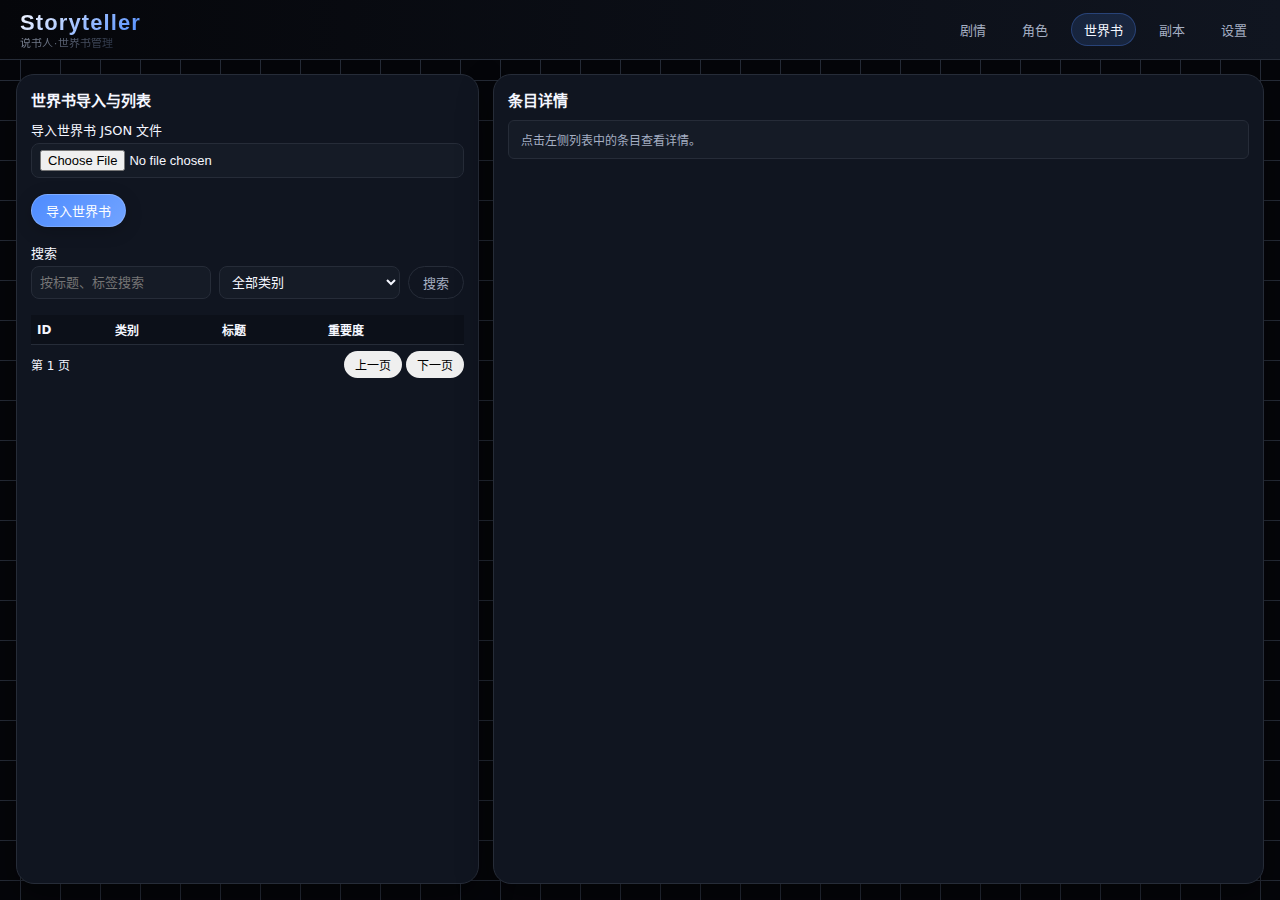
<file: frontend/worldbook.html>
<!DOCTYPE html>
<html lang="zh-CN">
<head>
  <meta charset="UTF-8">
  <title>Storyteller | 世界书</title>
  <meta name="viewport" content="width=device-width, initial-scale=1.0">
  <link rel="stylesheet" href="assets/css/style.css">
  <script>
    (function() {
      // 1. 读取本地存储的主题 (如果没有则默认 dark)
      const savedTheme = localStorage.getItem('app_theme') || 'dark';
      const savedBg = localStorage.getItem('app_bg') || 'grid';

      // 2. 立即应用到 html 标签 (控制颜色变量)
      document.documentElement.setAttribute('data-theme', savedTheme);

      // 3. 应用背景纹理 (控制 body class)
      // 注意：这里需要等待 DOM 解析，或者直接操作 document.write (不推荐)
      // 最稳妥的方式是监听 DOMContentLoaded，或者放在 body 开始标签后。
      // 但为了防止闪烁，我们尝试直接在 head 里预设一个 style
      window.addEventListener('DOMContentLoaded', () => {
         // 清除所有旧的 bg- 开头的类
         document.body.className = document.body.className.replace(/\bbg-\S+/g, '').trim();
         // 添加新的背景类
         document.body.classList.add('bg-' + savedBg);
      });
    })();
  </script>
</head>
<body data-page="worldbook">
  <header class="top-nav">
    <div class="nav-left">
      <span class="app-title">Storyteller</span>
      <span class="app-subtitle">说书人·世界书管理</span>
    </div>
    <nav class="nav-links">
      <a href="index.html" class="nav-link">剧情</a>
      <a href="characters.html" class="nav-link">角色</a>
      <a href="worldbook.html" class="nav-link active">世界书</a>
      <a href="dungeon.html" class="nav-link">副本</a>
      <a href="settings.html" class="nav-link">设置</a>
    </nav>
  </header>

  <main class="two-column-layout">
    <section class="left-panel">
      <div class="panel-header">
        <div class="panel-title">世界书导入与列表</div>
      </div>

      <div class="worldbook-import">
        <div class="settings-section">
          <label class="form-label">导入世界书 JSON 文件</label>
          <input type="file" id="worldbook-file-input" accept=".json" class="form-input">
        </div>
        <div class="settings-section">
          <button id="worldbook-import-btn" class="btn-primary">导入世界书</button>
          <span id="worldbook-import-status" class="small-text"></span>
        </div>
      </div>

      <div class="settings-section">
        <label class="form-label">搜索</label>
        <div class="worldbook-search">
          <input id="worldbook-search-keyword" class="form-input" placeholder="按标题、标签搜索">
          <select id="worldbook-search-category" class="form-select">
            <option value="">全部类别</option>
            <option value="ability_system">能力体系</option>
            <option value="finance_system">金融体系</option>
            <option value="faction">势力</option>
            <option value="geography">地理</option>
            <option value="customs">风俗人情</option>
            <option value="secret_realm">秘境</option>
            <option value="item_rules">道具规则</option>
          </select>
          <button id="worldbook-search-btn" class="btn-secondary">搜索</button>
        </div>
      </div>

      <div class="worldbook-list">
        <table class="table">
          <thead>
            <tr>
              <th>ID</th>
              <th>类别</th>
              <th>标题</th>
              <th>重要度</th>
            </tr>
          </thead>
          <tbody id="worldbook-table-body">
            <!-- 列表行由 JS 填充 -->
          </tbody>
        </table>
        <div class="table-footer small-text">
          <span id="worldbook-page-info">第 1 页</span>
          <div class="table-pagination">
            <button id="worldbook-prev-page" class="btn-small">上一页</button>
            <button id="worldbook-next-page" class="btn-small">下一页</button>
          </div>
        </div>
      </div>
    </section>

    <section class="right-panel">
      <div class="panel-header">
        <div class="panel-title">条目详情</div>
      </div>
      <div id="worldbook-detail" class="detail-panel">
        <div class="small-text muted">点击左侧列表中的条目查看详情。</div>
      </div>
    </section>
  </main>

  <script src="assets/js/worldbook.js"></script>
</body>
</html>
</file>
<file: frontend/assets/css/style.css>
/* =========================================
   1. 核心变量与主题引擎 (Variables & Themes)
   ========================================= */
:root {
  /* --- 基础尺寸与字体 --- */
  --radius-xl: 24px;    /* 新增：超大圆角 */
  --radius-lg: 18px;    /* 已有：大圆角 */
  --radius-md: 12px;    /* 已有：中等圆角 */
  --radius-sm: 8px;     /* 已有：小圆角 */
  --radius-xs: 6px;     /* 新增：超小圆角 */
  --radius-xxs: 2px;    /* 可选：极小圆角 */
  --radius-none: 0;     /* 可选：无圆角 */
  --font-main: system-ui, -apple-system, "Segoe UI", sans-serif;

  /* --- 动画与过渡 --- */
  --transition-fast: 0.2s cubic-bezier(0.25, 0.46, 0.45, 0.94);

  /* --- 阴影 --- */
  --shadow-soft: 0 14px 35px rgba(0, 0, 0, 0.4);

  /* --- 滚动条默认色 (会被主题覆盖) --- */
  --scrollbar-bg: rgba(0, 0, 0, 0.1);
  --scrollbar-thumb: rgba(255, 255, 255, 0.2);
}

/* --- 主题定义 --- */

/* 1. 深空 (Deep Space - Default) */
[data-theme="dark"] {
  --bg-main: #05060a;
  --bg-elevated: #101520;
  --bg-elevated-alt: #151b26;
  --border-soft: #262c38;
  --text-primary: #f5f7ff;
  --text-secondary: #a5afc3;
  --accent: #4e8cff;
  --accent-soft: rgba(78, 140, 255, 0.15);
  --danger: #ff5f5f;
  --scrollbar-bg: #05060a;
  --scrollbar-thumb: #262c38;
}

/* 2. 晨曦 (Morning Light) */
[data-theme="light"] {
  --bg-main: #f0f2f5;
  --bg-elevated: #ffffff;
  --bg-elevated-alt: #f7f9fc;
  --border-soft: #dbe4ef;
  --text-primary: #2c3e50;
  --text-secondary: #7f8c8d;
  --accent: #3498db;
  --accent-soft: rgba(52, 152, 219, 0.1);
  --danger: #e74c3c;
  --shadow-soft: 0 4px 12px rgba(0, 0, 0, 0.08);
  --scrollbar-bg: #f0f2f5;
  --scrollbar-thumb: #cbd5e0;
}

/* 3. 赛博霓虹 (Cyberpunk) */
[data-theme="cyberpunk"] {
  --bg-main: #020204;
  --bg-elevated: #0a0a0e;
  --bg-elevated-alt: #121218;
  --border-soft: #330033;
  --text-primary: #00f3ff;
  --text-secondary: #b000ff;
  --accent: #ff0055;
  --accent-soft: rgba(255, 0, 85, 0.2);
  --danger: #ff9900;
  --shadow-soft: 0 0 20px rgba(0, 243, 255, 0.1);
}

/* 4. 羊皮卷 (Ancient Scroll) */
[data-theme="scroll"] {
  --bg-main: #e6dcc3;
  --bg-elevated: #f4ece0;
  --bg-elevated-alt: #ded3b6;
  --border-soft: #c2b280;
  --text-primary: #4b3621;
  --text-secondary: #8b7355;
  --accent: #a0522d;
  --accent-soft: rgba(160, 82, 45, 0.15);
  --danger: #800000;
}

/* 5. 迷雾森林 (Forest Glade) */
[data-theme="forest"] {
  --bg-main: #0b1410;
  --bg-elevated: #14241e;
  --bg-elevated-alt: #1c3028;
  --border-soft: #2d4a3e;
  --text-primary: #e0f2e9;
  --text-secondary: #8da696;
  --accent: #42b983;
  --accent-soft: rgba(66, 185, 131, 0.2);
  --danger: #ff6b6b;
}

/* 6. 猩红深渊 (Abyssal Red) */
[data-theme="abyss"] {
  --bg-main: #0a0000;
  --bg-elevated: #1a0505;
  --bg-elevated-alt: #2b0a0a;
  --border-soft: #4a1010;
  --text-primary: #ffcccc;
  --text-secondary: #a66666;
  --accent: #ff0000;
  --accent-soft: rgba(255, 0, 0, 0.15);
  --danger: #ff4444;
}

/* 7. 皇家紫金 (Royal Gold) */
[data-theme="royal"] {
  --bg-main: #120a21;
  --bg-elevated: #1e1136;
  --bg-elevated-alt: #2a194a;
  --border-soft: #442a75;
  --text-primary: #f0e6ff;
  --text-secondary: #9d8db5;
  --accent: #ffd700;
  --accent-soft: rgba(255, 215, 0, 0.15);
  --danger: #ff6347;
}

/* 兼容性变量映射 */
:root {
  --text-muted: var(--text-secondary);
  --border-color: var(--border-soft);
}

/* =========================================
   2. 全局重置与基础样式 (Global Reset)
   ========================================= */
*, *::before, *::after {
  box-sizing: border-box;
}

html, body {
  margin: 0;
  padding: 0;
  height: 100%;
  font-family: var(--font-main);
}

body {
  background-color: var(--bg-main);
  color: var(--text-primary);
  display: flex;
  flex-direction: column;
  transition: background 0.3s ease, color 0.3s ease;
  min-height: 100vh;
}

/* --- 滚动条样式 --- */
::-webkit-scrollbar {
  width: 7px;
  height: 7px; /* 横向滚动条 */
}
::-webkit-scrollbar-track {
  background: var(--scrollbar-bg);
}
::-webkit-scrollbar-thumb {
  background: var(--scrollbar-thumb);
  border-radius: 999px;
}

/* =========================================
   3. 背景风格纹理 (Background Styles)
   ========================================= */
/* 网格 (Grid) */
body.bg-grid {
  background-image: linear-gradient(var(--border-soft) 1px, transparent 1px),
    linear-gradient(90deg, var(--border-soft) 1px, transparent 1px);
  background-size: 40px 40px;
  background-position: center top;
}

/* 噪点 (Noise) */
body.bg-noise {
  background-image: url("data:image/svg+xml,%3Csvg viewBox='0 0 200 200' xmlns='http://www.w3.org/2000/svg'%3E%3Cfilter id='noiseFilter'%3E%3CfeTurbulence type='fractalNoise' baseFrequency='0.65' numOctaves='3' stitchTiles='stitch'/%3E%3C/filter%3E%3Crect width='100%25' height='100%25' filter='url(%23noiseFilter)' opacity='0.05'/%3E%3C/svg%3E");
}

/* 纯净 (Plain) */
body.bg-plain {
  background-image: none;
}

/* 魔法阵 (Runes/Abstract) */
body.bg-runes {
  background-image: radial-gradient(circle at 50% 50%, var(--accent-soft) 0%, transparent 60%),
    radial-gradient(circle at 80% 20%, rgba(255,255,255,0.05) 0%, transparent 40%);
}

/* 电路 (Circuit) */
body.bg-circuit {
  background-image: radial-gradient(var(--border-soft) 15%, transparent 16%),
  radial-gradient(var(--border-soft) 15%, transparent 16%);
  background-size: 20px 20px;
  background-position: 0 0, 10px 10px;
}

/* =========================================
   4. 通用 UI 组件 (UI Components)
   ========================================= */

/* --- 按钮 --- */
.btn-primary, .btn-secondary, .btn-small, .btn-small-inline {
  border-radius: 999px;
  border: 1px solid transparent;
  padding: 6px 14px;
  font-size: 13px;
  cursor: pointer;
  font-family: var(--font-main);
  transition: all var(--transition-fast);
  white-space: nowrap;
}

.btn-primary {
  background: linear-gradient(135deg, #4e8cff, #78a9ff);
  background: var(--accent); /* Fallback */
  background: linear-gradient(135deg, var(--accent), color-mix(in srgb, var(--accent), white 20%));
  color: #fff;
  border-color: rgba(255, 255, 255, 0.2);
  box-shadow: 0 4px 18px rgba(0, 0, 0, 0.2);
}

.btn-primary:hover {
  transform: translateY(-1px);
  filter: brightness(1.1);
}

.btn-primary:disabled {
  opacity: 0.6;
  cursor: default;
  transform: none;
  box-shadow: none;
}

.btn-secondary {
  background: rgba(7, 11, 20, 0.6);
  background: var(--bg-elevated);
  color: var(--text-secondary);
  border-color: var(--border-soft);
}

.btn-secondary:hover {
  background: var(--bg-elevated-alt);
  border-color: var(--text-secondary);
  color: var(--text-primary);
}

.btn-small {
  padding: 4px 10px;
  font-size: 12px;
}

.btn-small-inline {
  padding: 2px 8px;
  font-size: 11px;
}

/* --- 图标按钮 (用于输入栏等) --- */
.icon-button {
  border: 1px solid var(--border-soft);
  background: var(--bg-elevated-alt);
  padding: 2px 6px;
  border-radius: 999px;
  cursor: pointer;
  font-size: 12px;
  color: var(--text-secondary);
  display: inline-flex;
  align-items: center;
  justify-content: center;
  transition: all var(--transition-fast);
}

.icon-button:hover {
  border-color: var(--accent);
  background: var(--accent-soft);
  color: var(--accent);
}

/* --- 表单元素 --- */
.form-label {
  display: block;
  font-size: 13px;
  margin-bottom: 4px;
  color: var(--text-primary);
}

.form-input, .form-select, .form-textarea {
  width: 100%;
  border-radius: var(--radius-sm);
  border: 1px solid var(--border-soft);
  padding: 6px 8px;
  font-size: 13px;
  background: var(--bg-elevated-alt);
  color: var(--text-primary);
  outline: none;
  transition: border-color var(--transition-fast);
}

.form-input:focus, .form-select:focus, .form-textarea:focus {
  border-color: var(--accent);
}

.form-textarea {
  resize: vertical;
  min-height: 80px;
}

.form-check {
  display: flex;
  align-items: center;
  gap: 6px;
  font-size: 13px;
  color: var(--text-secondary);
  cursor: pointer;
}

/* --- 通用文本工具 --- */
.small-text { font-size: 12px; }
.muted { color: var(--text-secondary); }

/* --- 列表与表格 --- */
.list {
  list-style: none;
  margin: 0;
  padding: 0;
}

.list-item {
  padding: 6px 8px;
  border-radius: var(--radius-sm);
  border: 1px solid transparent;
  font-size: 13px;
  cursor: pointer;
  margin-bottom: 4px;
  display: flex;
  justify-content: space-between;
  align-items: center;
  transition: background var(--transition-fast);
}

.list-item:hover {
  background: var(--bg-elevated-alt);
  border-color: var(--border-soft);
}

.list-item.active {
  border-color: var(--accent);
  background: var(--accent-soft);
}

.table {
  width: 100%;
  border-collapse: collapse;
  font-size: 12px;
}

.table thead {
  background: rgba(0, 0, 0, 0.2);
}

.table th, .table td {
  border-bottom: 1px solid var(--border-soft);
  padding: 6px 6px;
  text-align: left;
}

.table tbody tr:hover {
  background: var(--bg-elevated-alt);
  cursor: pointer;
}

.table-footer {
  margin-top: 6px;
  display: flex;
  justify-content: space-between;
  align-items: center;
}

/* =========================================
   5. 顶部导航 (Top Nav)
   ========================================= */
.top-nav {
  display: flex;
  align-items: center;
  justify-content: space-between;
  padding: 10px 20px;
  border-bottom: 1px solid var(--border-soft);
  background: linear-gradient(to right, var(--bg-main), var(--bg-elevated));
  backdrop-filter: blur(14px);
  position: sticky;
  top: 0;
  z-index: 50;
  height: 60px;
}

/* 父容器：使用 Flex 布局实现垂直居中 */
.nav-left {
  display: flex;
  flex-direction: column; /* 纵向排列 */
  justify-content: center; /* 垂直方向居中 */
  gap: 2px; /* 标题与副标题之间的微小间距 */
}

.app-title {
  font-family: 'Montserrat', sans-serif;
  font-weight: 800;
  font-size: 22px;
  letter-spacing: 0.05em;
  line-height: 1.2; /* 控制行高，防止文字自带的留白影响对齐 */

  /* 渐变色效果 */
  background: linear-gradient(135deg, var(--text-primary), var(--accent));
  -webkit-background-clip: text;
  -webkit-text-fill-color: transparent;
}

.app-subtitle {
  font-family: 'Montserrat', sans-serif;
  font-weight: 500; /* 副标题建议稍微细一点，产生视觉层级感 */
  font-size: 11px;
  letter-spacing: 0.02em;
  line-height: 1;

  /* 如果不需要副标题也用渐变色，可以改为 color: var(--text-secondary); */
  background: linear-gradient(135deg, var(--text-secondary), var(--accent-soft));
  -webkit-background-clip: text;
  -webkit-text-fill-color: transparent;

  opacity: 0.8; /* 稍微透明一点，突出主标题 */
}

.nav-links {
  display: flex;
  gap: 10px;
}

.nav-link {
  color: var(--text-secondary);
  text-decoration: none;
  padding: 6px 12px;
  border-radius: 999px;
  font-size: 13px;
  border: 1px solid transparent;
  transition: all var(--transition-fast);
}

.nav-link:hover {
  color: var(--text-primary);
  background: rgba(255, 255, 255, 0.05);
}

.nav-link.active {
  color: var(--text-primary);
  background: var(--accent-soft);
  border-color: rgba(78, 140, 255, 0.3);
}

/* =========================================
   6. 布局框架 (Layout Framework)
   ========================================= */

/* --- 基础 Main Layout --- */
.main-layout {
  flex: 1;
  display: grid;
  grid-template-columns: minmax(0, 3fr) minmax(260px, 1.3fr);
  gap: 14px;
  padding: 14px 16px 82px; /* 底部 padding 留给输入栏 */
  align-items: start;
}

/* --- 面板系统 (Panel System) --- */
/* 统一所有主要面板样式 */
.story-panel, .side-panel, .settings-panel, .left-panel, .right-panel,
.modal-window, .settings-sidebar, .settings-content-area {
  background: var(--bg-elevated);
  border: 1px solid var(--border-soft);
  color: var(--text-primary);
  box-shadow: var(--shadow-soft);
  border-radius: var(--radius-lg);
  padding: 14px;
}

/* 统一所有次级/详情面板样式 */
.story-log, .detail-panel, .sidebar-section, .story-block-user,
.node-block, .visual-option, .input-textarea {
  border-radius: var(--radius-xs); /* 圆角sm-8px */
  background: var(--bg-elevated-alt);
  border: 1px solid var(--border-soft);
  color: var(--text-secondary);
  padding: 10px 12px; /* 控制文字与边框的距离 10px是上下距离 12px是左右距离 */
}

.panel-header {
  display: flex;
  justify-content: space-between;
  align-items: center;
  margin-bottom: 10px;
}

.panel-title {
  font-size: 15px;
  font-weight: 600;
  color: var(--text-primary);
}

.panel-subtitle {
  font-size: 12px;
  color: var(--text-secondary);
}

.panel-header-right {
  display: flex;
  gap: 8px;
  align-items: center;
}

/* --- 通用两栏布局 (用于 Characters, Worldbook, Dungeon) --- */
.two-column-layout {
  flex: 1;
  padding: 14px 16px 16px;
  display: grid;
  grid-template-columns: minmax(240px, 1.2fr) minmax(0, 2fr);
  gap: 14px;
  height: calc(100vh - 60px); /* 减去头部高度 */
  overflow: hidden;
}

.two-column-layout .left-panel,
.two-column-layout .right-panel {
  display: flex;
  flex-direction: column;
  height: 100%;
  overflow: hidden;
}

/* =========================================
   7. 页面特定样式 (Page Specifics)
   ========================================= */

/* --- A. 首页/剧情页 (Index/Story Page) --- */

/* 1. 剧情页的三栏布局 */
body[data-page="index"] .main-layout {
  /* 固定高度：屏幕总高 - 顶部导航(60px) */
  height: calc(100vh - 60px);

  /* 三列宽度分配 */
  grid-template-columns: minmax(240px, 1.2fr) minmax(0, 3.5fr) minmax(240px, 1.2fr);

  /* 关键：拉伸对齐，使三栏高度自动填满 */
  align-items: stretch;

  /* 关键：底部 Padding 设为 10，让面板底部直达屏幕边缘，与输入栏底部齐平 */
  padding: 14px 16px 10px 16px;

  border-radius: var(--radius-md);

  overflow: hidden; /* 禁止外层滚动 */
}

/* 左/右侧边栏容器 */
body[data-page="index"] .side-panel-left,
body[data-page="index"] .side-panel-right {
  display: flex;
  flex-direction: column;
  gap: 12px;
  height: 100%;
  max-height: 100%;

  /* 底部圆角，制造“落地”感 */
  border-bottom-left-radius: var(--radius-lg);
  border-bottom-right-radius: var(--radius-lg);
  border-bottom: 1px solid var(--border-soft); /* 恢复底部边框 */

  /* 内部滚动设置 */
  overflow-y: auto;
  /* 底部留白：防止最后的内容被悬浮输入框遮挡 */
  padding-bottom: 40px;
}

/* 中间故事区域 */
body[data-page="index"] .story-panel {
  display: flex;
  flex-direction: column;
  height: 90%;
  /* 80px 大约是收起状态下输入框的高度 + 一点空隙。你可以改这个数字来微调 */
  margin-bottom: 80px;
  max-height: 90%;

  /* 保持原有的圆角设置，或者根据需要修改 */
  border-bottom-left-radius: var(--radius-lg); /* 建议恢复圆角，因为它现在悬空了 */
  border-bottom-right-radius: var(--radius-lg); /* 建议恢复圆角 */
  border-bottom: 1px solid var(--border-soft); /* 恢复底部边框 */
  background: var(--bg-elevated);

  /* 内部滚动设置 */
  overflow-y: auto;
}

body[data-page="index"] .story-log {
  flex: 1;
  margin-top: 0;
  /* 底部留白：给悬浮输入框留出空间，确保文字能滚上来 */
  padding: 10px 20px 140px 20px;
  border-radius: var(--radius-md);
  height: 100%;
  overflow-y: auto;
  scroll-behavior: smooth;
  border: none;
  background: transparent;
}

/* 2. 底部输入栏 (悬浮卡片式) */
body[data-page="index"] .input-bar {
  position: fixed;
  left: 0;
  right: 0;
  bottom: 0;
  /* 调整 padding，让它贴底但保持美观 */
  padding: 0 10px 10px 10px;
  background: transparent;
  z-index: 100;
  display: flex;
  justify-content: center;
  pointer-events: none; /* 点击穿透，不阻挡两侧内容 */
}

/* 输入框容器外观 */
body[data-page="index"] .input-container {
  pointer-events: auto;
  width: 100%;
  max-width: 900px;

  /* 默认深色半透明背景 (适用于 Dark/Cyberpunk/Forest 等) */
  background: rgba(16, 21, 32, 0.95);
  backdrop-filter: blur(10px);

  /* 使用全局大圆角 */
  border-radius: var(--radius-lg);

  box-shadow: 0 -4px 30px rgba(0, 0, 0, 0.3), 0 0 0 1px var(--border-soft);
  border: 1px solid var(--border-soft);
  padding: 10px 14px;
  display: flex;
  flex-direction: column;
  transition: all 0.3s cubic-bezier(0.25, 0.8, 0.25, 1);
}

/* [新增] 针对“羊皮卷 (scroll)”和“晨曦 (light)”主题的特化样式 */
/* 解决背景太黑的问题 */
[data-theme="scroll"] body[data-page="index"] .input-container,
[data-theme="light"] body[data-page="index"] .input-container {
    background: rgba(244, 236, 224, 0.95); /* 羊皮卷风格的米色半透明 */
    border-color: #c2b280;
    box-shadow: 0 -4px 20px rgba(75, 54, 33, 0.15);
}

/* 针对晨曦主题微调 */
[data-theme="light"] body[data-page="index"] .input-container {
    background: rgba(255, 255, 255, 0.95); /* 纯白半透明 */
    border-color: #dbe4ef;
    box-shadow: 0 -4px 20px rgba(0, 0, 0, 0.08);
}

/* 输入栏头部 */
.input-header-row {
  display: flex;
  align-items: center;
  justify-content: space-between;
  margin-bottom: 8px;
  padding: 0 4px;
}

.input-header-left {
  display: flex;
  align-items: center;
  gap: 10px;
}

.input-header-desc {
  font-size: 11px;
  color: var(--text-secondary);
  opacity: 0.7;
}

/* 纵向行动建议 */
.action-suggestions {
  background: transparent;
  border: none;
  padding: 0;
  margin-bottom: 8px;
  overflow: hidden;
  transition: max-height 0.3s ease;
}

.action-suggestions-header {
  margin-bottom: 6px;
  padding-left: 4px;
}

.action-suggestions-toggle {
  background: transparent;
  border: none;
  color: var(--accent);
  font-size: 12px;
  font-weight: 600;
  cursor: pointer;
  padding: 0;
  display: flex;
  align-items: center;
  gap: 4px;
}

.action-suggestions-body {
  display: flex;
  flex-direction: column;
  gap: 6px;
  max-height: 200px;
  overflow-y: auto;
  padding: 2px 4px;
}

.suggestion-chip {
  width: 100%;
  text-align: left;
  border-radius: var(--radius-sm);
  border: 1px solid var(--border-soft);
  background: var(--bg-elevated-alt);
  color: var(--text-secondary);
  padding: 8px 12px;
  font-size: 12px;
  line-height: 1.4;
  cursor: pointer;
  transition: all 0.2s;
  white-space: normal;
}

.suggestion-chip:hover {
  border-color: var(--accent);
  background: var(--accent-soft);
  color: var(--text-primary);
  transform: translateX(2px);
}

.action-suggestions:not(.action-suggestions--open) .action-suggestions-body {
  display: none;
}

/* 输入主区域 */
.input-main-inner {
  position: relative;
  display: flex;
  align-items: flex-end;
  gap: 10px;
}

body[data-page="index"] .input-textarea {
  flex: 1;
  width: 100%;
  min-height: 44px;
  max-height: 120px;
  padding: 10px 14px;
  padding-right: 40px;
  border-radius: var(--radius-md); /* 使用中号圆角 */
  resize: none;
  background: var(--bg-elevated-alt);
  border: 1px solid var(--border-soft);
  font-size: 14px;
  line-height: 1.5;
  box-shadow: inset 0 2px 4px rgba(0,0,0,0.05);
  color: var(--text-primary); /* 确保字体颜色跟随主题 */
}

body[data-page="index"] .input-textarea:focus {
  background: var(--bg-elevated);
  box-shadow: 0 0 0 2px var(--accent-soft);
}

/* 半屏/放大按钮 */
.input-size-toggle {
  position: absolute;
  bottom: 8px;
  right: 8px;
  width: 24px;
  height: 24px;
  background: transparent;
  border: none;
  cursor: pointer;
  opacity: 0.5;
  padding: 0;
  display: flex;
  align-items: center;
  justify-content: center;
  transition: opacity 0.2s;
}

.input-size-toggle:hover {
  opacity: 1;
}

.input-size-toggle svg {
  width: 18px;
  height: 18px;
  fill: var(--text-secondary); /* 确保图标颜色跟随主题 */
}

.input-actions {
  display: flex;
  align-items: center;
  margin-top: 8px;
  justify-content: space-between;
  padding: 0 4px;
}

.input-hint {
  font-size: 11px;
  opacity: 0.6;
}

/* 折叠状态 */
.input-bar--collapsed .input-body {
  display: none;
}
.input-bar--collapsed .input-container {
  width: auto;
  border-radius: 999px;
  padding: 6px 16px;
}

/* 半屏模式 */
body[data-page="index"].input-half-screen .input-container {
  height: 60vh;
  max-width: 1000px;
  /* 半屏时上方保留圆角，底部直角，或者保持圆角皆可，这里保持圆角 */
  border-radius: var(--radius-lg) var(--radius-lg) 0 0;
  margin-bottom: -10px; /* 抵消 padding */
}

body[data-page="index"].input-half-screen .input-body,
body[data-page="index"].input-half-screen .input-main,
body[data-page="index"].input-half-screen .input-main-inner {
  height: 100%;
  display: flex;
  flex-direction: column;
}

body[data-page="index"].input-half-screen .input-textarea {
  flex: 1;
  max-height: none;
}

/* 响应式 */
@media (max-width: 900px) {
  body[data-page="index"] .main-layout {
      grid-template-columns: 1fr;
      padding-bottom: 0;
  }
  body[data-page="index"] .input-bar {
      position: static;
      padding: 0;
      background: var(--bg-elevated);
      border-top: 1px solid var(--border-soft);
  }
  body[data-page="index"] .input-container {
      max-width: 100%;
      border-radius: 0;
      border: none;
      background: transparent !important; /* 移动端背景透明 */
      box-shadow: none;
  }
}

/* --- B. 设置页面 (Settings Page) --- */
.settings-container {
  display: flex;
  gap: 20px;
  height: calc(100vh - 60px);
  padding: 20px;
  overflow: hidden;
}

.settings-sidebar {
  flex: 0 0 240px;
  display: flex;
  flex-direction: column;
  gap: 8px;
  padding: 16px;
  overflow-y: auto;
}

.settings-content-area {
  flex: 1;
  padding: 0; /* 内部有 Header 和 TabPane */
  display: flex;
  flex-direction: column;
  overflow: hidden;
}

.settings-header-actions {
  display: flex;
  align-items: center;
  justify-content: flex-end;
  gap: 8px;
  padding: 10px 16px;
  border-bottom: 1px solid var(--border-soft);
  background: var(--bg-elevated-alt);
}

.tab-pane {
  display: none;
  padding: 16px 20px 20px;
  overflow-y: auto;
  flex: 1;
}

.tab-pane.active {
  display: block;
}

.settings-tab-btn {
  width: 100%;
  text-align: left;
  background: transparent;
  border: 0;
  padding: 8px 10px;
  border-radius: var(--radius-sm);
  color: var(--text-secondary);
  cursor: pointer;
  font-size: 13px;
  display: flex;
  align-items: center;
  gap: 6px;
  transition: all var(--transition-fast);
}

.settings-tab-btn:hover {
  background: rgba(255, 255, 255, 0.05);
  color: var(--text-primary);
}

.settings-tab-btn.active {
  background: var(--accent-soft);
  color: var(--text-primary);
  font-weight: 500;
}

/* 主题预览网格 */
.visual-grid {
  display: grid;
  grid-template-columns: repeat(auto-fit, minmax(120px, 1fr));
  gap: 12px;
  margin: 10px 0 18px;
}

.visual-option {
  padding: 10px;
  cursor: pointer;
  display: flex;
  flex-direction: column;
  gap: 8px;
  transition: all var(--transition-fast);
}

.visual-option:hover, .visual-option.selected {
  border-color: var(--accent);
  box-shadow: 0 0 0 1px var(--accent-soft);
  transform: translateY(-2px);
}

.color-preview {
  width: 100%;
  height: 40px;
  border-radius: var(--radius-sm);
}

.settings-section {
  margin-bottom: 16px;
}

.half-grid {
  display: grid;
  grid-template-columns: 1fr 1fr;
  gap: 12px;
}

/* --- C. 角色页面 (Characters Page) --- */
.rendered-view {
  padding: 16px;
  overflow-y: auto;
}

.char-card {
  background: rgba(255, 255, 255, 0.03);
  border: 1px solid var(--border-soft);
  border-radius: var(--radius-sm);
  padding: 14px;
  margin-bottom: 14px;
}

.char-card h3 {
  margin-top: 0;
  margin-bottom: 10px;
  font-size: 15px;
  color: var(--accent);
  border-bottom: 1px solid rgba(255, 255, 255, 0.06);
  padding-bottom: 6px;
  font-weight: 600;
}

.kv-row {
  display: flex;
  margin-bottom: 6px;
  font-size: 13px;
  align-items: baseline;
}

.kv-label {
  color: var(--text-secondary);
  width: 90px;
  flex-shrink: 0;
}

.kv-value {
  color: var(--text-primary);
  flex: 1;
}

.tag-cloud {
  display: flex;
  flex-wrap: wrap;
  gap: 6px;
}

.tag-item {
  background: var(--accent-soft);
  border: 1px solid rgba(78, 140, 255, 0.3);
  color: var(--text-primary);
  border-radius: 4px;
  padding: 2px 8px;
  font-size: 12px;
}

.stats-grid {
  display: grid;
  grid-template-columns: repeat(auto-fit, minmax(60px, 1fr));
  gap: 8px;
  text-align: center;
}

.stat-box {
  background: rgba(0, 0, 0, 0.2);
  padding: 8px;
  border-radius: 4px;
  border: 1px solid var(--border-soft);
}

.stat-val {
  font-size: 16px;
  font-weight: bold;
  color: var(--text-primary);
}

.character-tabs {
  display: flex;
  flex-wrap: wrap;
  gap: 6px;
  margin: 10px 0;
}

.tab-button {
  border-radius: 999px;
  border: 1px solid var(--border-soft);
  padding: 4px 12px;
  font-size: 12px;
  background: var(--bg-elevated-alt);
  color: var(--text-secondary);
  cursor: pointer;
}

.tab-button.active {
  background: var(--accent-soft);
  border-color: var(--accent);
  color: var(--text-primary);
}

/* --- D. 副本与世界书 (Dungeon & Worldbook) --- */
.nodes-container {
  display: flex;
  flex-direction: column;
  gap: 8px;
  margin-top: 8px;
}

.node-block {
  padding: 10px;
  border-radius: var(--radius-md);
}

.node-header {
  display: flex;
  justify-content: space-between;
  align-items: center;
  font-size: 12px;
  margin-bottom: 6px;
}

.worldbook-search {
  display: flex;
  gap: 8px;
}

/* =========================================
   8. 模态框 (Modals)
   ========================================= */
.modal-overlay {
  position: fixed;
  top: 0;
  left: 0;
  right: 0;
  bottom: 0;
  background: rgba(0, 0, 0, 0.7);
  backdrop-filter: blur(4px);
  z-index: 1000;
  display: flex;
  justify-content: center;
  align-items: center;
  animation: fadeIn 0.2s ease-out;
}

.modal-window {
  width: 90%;
  max-width: 1000px;
  max-height: 90vh;
  display: flex;
  flex-direction: column;
  padding: 0; /* Header/Body handles padding */
  box-shadow: 0 20px 50px rgba(0,0,0,0.5);
}

.modal-header {
  padding: 15px 20px;
  border-bottom: 1px solid var(--border-soft);
  display: flex;
  justify-content: space-between;
  align-items: center;
  background: rgba(255,255,255,0.02);
}

.modal-body {
  padding: 20px;
  overflow-y: auto;
  flex: 1;
}

.modal-footer {
  padding: 15px 20px;
  border-top: 1px solid var(--border-soft);
  display: flex;
  justify-content: flex-end;
  gap: 10px;
  background: rgba(0,0,0,0.2);
}

@keyframes fadeIn {
  from { opacity: 0; transform: scale(0.98); }
  to { opacity: 1; transform: scale(1); }
}

/* 模板设计器专用 */
.designer-row {
  display: flex;
  gap: 8px;
  align-items: center;
  background: rgba(255,255,255,0.03);
  padding: 8px;
  border-radius: 4px;
  margin-bottom: 6px;
  border: 1px solid transparent;
}
.designer-row:hover {
  background: rgba(255,255,255,0.05);
  border-color: rgba(255,255,255,0.1);
}

/* =========================================
   9. 响应式调整 (Responsive)
   ========================================= */
@media (max-width: 1200px) {
  body[data-page="index"] .main-layout {
    grid-template-columns: minmax(0, 2.1fr) minmax(260px, 1.4fr);
  }
  body[data-page="index"] .side-panel-left {
    display: none;
  }
}

@media (max-width: 900px) {
  /* 全局单列 */
  .main-layout, .two-column-layout, .settings-container {
    grid-template-columns: 1fr;
    display: flex;
    flex-direction: column;
    height: auto;
    overflow: visible;
  }

  .side-panel { order: -1; }
  .settings-sidebar { flex: none; max-width: 100%; height: auto;}
  .settings-content-area { overflow: visible; }

  /* 剧情页 */
  body[data-page="index"] .main-layout {
    grid-template-columns: 1fr;
    padding-bottom: 16px; /* 取消底部大留白 */
  }

  body[data-page="index"] .side-panel-right {
    display: none;
  }

  body[data-page="index"] .story-log {
    height: auto;
    max-height: 50vh;
  }

  /* 输入框移动端样式 */
  body[data-page="index"] .input-bar {
    position: static;
    padding: 10px 16px;
    background: var(--bg-main);
    pointer-events: auto;
  }

  body[data-page="index"] .input-container {
    max-width: 100%;
    box-shadow: none;
  }

  body[data-page="index"].input-half-screen .input-container {
    height: auto;
  }
}

/* 世界书板块专用结构 */
/* --- 世界书树状视图 (Tree View) --- */
.worldbook-tree-container {
  flex: 1;
  overflow-y: auto;
  padding-right: 4px; /* 防止滚动条遮挡 */
}

/* 1. 第一级：世界书 (World Book) */
.tree-level-1 {
  margin-bottom: 12px;
  border: 1px solid var(--border-soft);
  border-radius: var(--radius-sm);
  background: rgba(0,0,0,0.1);
  overflow: hidden;
}

.tree-header-1 {
  padding: 10px;
  background: var(--bg-elevated-alt);
  font-weight: 600;
  font-size: 14px;
  color: var(--accent);
  display: flex;
  justify-content: space-between;
  align-items: center;
  cursor: pointer;
  border-bottom: 1px solid transparent;
  transition: all 0.2s;
}

.tree-level-1.expanded .tree-header-1 {
  border-bottom-color: var(--border-soft);
}

/* 2. 第二级：分类/模块 (Category) */
.tree-container-2 {
  padding: 4px;
  display: none; /* 默认折叠 */
}
.tree-level-1.expanded .tree-container-2 {
  display: block;
}

.tree-level-2 {
  margin-left: 8px;
  margin-bottom: 2px;
}

.tree-header-2 {
  padding: 6px 8px;
  font-size: 13px;
  color: var(--text-primary);
  border-radius: var(--radius-sm);
  cursor: pointer;
  display: flex;
  justify-content: space-between;
  align-items: center;
  opacity: 0.9;
}

.tree-header-2:hover {
  background: rgba(255,255,255,0.05);
}

.tree-header-2 .icon-arrow {
  font-size: 10px;
  transition: transform 0.2s;
  margin-right: 6px;
  color: var(--text-secondary);
}
.tree-level-2.expanded .icon-arrow {
  transform: rotate(90deg);
}

/* 3. 第三级：条目 (Entry) */
.tree-container-3 {
  padding-left: 20px; /* 缩进 */
  display: none;
}
.tree-level-2.expanded .tree-container-3 {
  display: block;
}

.tree-item-3 {
  padding: 4px 8px;
  font-size: 12px;
  color: var(--text-secondary);
  cursor: pointer;
  border-left: 2px solid transparent;
  transition: all 0.1s;
  display: flex;
  justify-content: space-between; /* 为了放删除按钮 */
  align-items: center;
}

.tree-item-3:hover {
  color: var(--text-primary);
  background: rgba(255,255,255,0.03);
}

.tree-item-3.active {
  color: var(--text-primary);
  border-left-color: var(--accent);
  background: var(--accent-soft);
}

/* 删除按钮 (仅在 hover 时显示，或者一直显示但颜色淡) */
.tree-delete-btn {
  opacity: 0.4;
  cursor: pointer;
  padding: 2px 6px;
  font-size: 10px;
  color: var(--text-secondary);
  border-radius: 4px;
}
.tree-delete-btn:hover {
  opacity: 1;
  background: rgba(255, 95, 95, 0.2);
  color: var(--danger);
}

/* --- Worldbook 专用样式扩展 --- */

/* 上传/导入区域容器 */
.import-card {
  border: 2px dashed var(--border-soft);
  border-radius: var(--radius-md);
  background: rgba(0, 0, 0, 0.02);
  padding: 20px;
  text-align: center;
  transition: all 0.2s ease;
  cursor: pointer;
  position: relative;
  margin-top: 10px;
}

.import-card:hover {
  border-color: var(--accent);
  background: var(--accent-soft);
}

.import-card.drag-over {
  border-color: var(--accent);
  background: var(--accent-soft);
  transform: scale(0.99);
}

.import-icon {
  font-size: 24px;
  margin-bottom: 8px;
  opacity: 0.8;
}

.import-text {
  font-size: 13px;
  color: var(--text-secondary);
}

.import-subtext {
  font-size: 11px;
  color: var(--text-secondary);
  opacity: 0.6;
  margin-top: 4px;
}

/* 状态反馈消息 */
.status-message {
  margin-top: 10px;
  padding: 8px 12px;
  border-radius: var(--radius-sm);
  font-size: 12px;
  display: flex;
  align-items: center;
  gap: 8px;
  opacity: 0; /* 默认隐藏 */
  transform: translateY(-5px);
  transition: all 0.3s cubic-bezier(0.25, 0.8, 0.25, 1);
  pointer-events: none; /* 防止遮挡 */
}

.status-message.show {
  opacity: 1;
  transform: translateY(0);
}

.status-message.success {
  background: rgba(66, 185, 131, 0.15); /* Green tint */
  color: #42b983;
  border: 1px solid rgba(66, 185, 131, 0.3);
}

.status-message.error {
  background: rgba(255, 95, 95, 0.15); /* Red tint */
  color: #ff5f5f;
  border: 1px solid rgba(255, 95, 95, 0.3);
}

.status-message.info {
  background: var(--bg-elevated-alt);
  color: var(--text-secondary);
  border: 1px solid var(--border-soft);
}

/* style.css - 添加到末尾或替换原有的 Worldbook 样式 */

/* --- Worldbook 树状视图重构 --- */
.worldbook-tree-container {
  overflow-y: auto;
  padding: 4px;
  /* 拖拽高亮样式 */
  transition: background 0.2s;
}
.worldbook-tree-container.drag-active {
  background: var(--accent-soft);
  border: 2px dashed var(--accent);
  border-radius: var(--radius-md);
}

/* 树节点通用样式 (World, Category, Entry) */
.tree-node {
  cursor: pointer;
  border-radius: var(--radius-sm);
  transition: all 0.1s;
  display: flex;
  align-items: center;
  justify-content: space-between;
  user-select: none; /* 防止双击选中文本 */
}

/* 选中状态 (全局通用) */
.tree-node.selected {
  background-color: var(--accent);
  color: #fff !important; /* 强制选中文字变白 */
}
/* 选中状态下的副文本颜色 */
.tree-node.selected .muted,
.tree-node.selected .icon-arrow {
  color: rgba(255,255,255,0.8) !important;
}

/* --- 层级 1: World --- */
.tree-level-1-container {
  margin-bottom: 8px;
  border: 1px solid var(--border-soft);
  border-radius: var(--radius-sm);
  background: rgba(0,0,0,0.02);
  overflow: hidden;
}
.tree-header-1 {
  padding: 10px;
  font-weight: 600;
  font-size: 14px;
  color: var(--text-primary);
}
.tree-header-1:hover:not(.selected) {
  background: rgba(0,0,0,0.05);
}

/* --- 层级 2: Category --- */
.tree-children-1 {
  display: none; /* 默认折叠 */
  border-top: 1px solid var(--border-soft);
}
.tree-level-1-container.expanded .tree-children-1 {
  display: block;
}

.tree-header-2 {
  padding: 8px 10px 8px 20px; /* 左侧缩进 */
  font-size: 13px;
  color: var(--text-primary);
  border-bottom: 1px solid transparent;
}
.tree-header-2:hover:not(.selected) {
  background: rgba(0,0,0,0.03);
}

/* --- 层级 3: Entry --- */
.tree-children-2 {
  display: none;
}
.tree-level-2-container.expanded .tree-children-2 {
  display: block;
}

.tree-item-3 {
  padding: 6px 10px 6px 36px; /* 更大的缩进 */
  font-size: 12px;
  color: var(--text-secondary);
}
.tree-item-3:hover:not(.selected) {
  color: var(--text-primary);
  background: rgba(0,0,0,0.03);
}

/* 箭头图标动画 */
.icon-arrow {
  display: inline-block;
  width: 14px;
  text-align: center;
  margin-right: 4px;
  transition: transform 0.2s;
  font-size: 10px;
  color: var(--text-secondary);
}
.expanded > .tree-node .icon-arrow {
  transform: rotate(90deg);
}

/* 状态切换按钮激活样式 */
.toggle-group .btn-small.active {
  background-color: var(--accent);
  color: white;
}

/* 树状结构层级样式 */
.tree-header-2 {
  display: flex;
  justify-content: space-between;
  align-items: center;
  padding: 8px;
  background: var(--bg-elevated-alt);
  cursor: pointer;
  margin-top: 5px;
  border-radius: 4px;
}

.cat-click-area {
  flex: 1;
}

.arrow-toggle {
  padding: 0 10px;
  cursor: pointer;
  font-size: 10px;
  transition: transform 0.2s;
}

.tree-children-2 {
  display: none;
  padding-left: 20px;
  border-left: 1px solid var(--border-soft);
  margin-left: 10px;
}

.expanded .tree-children-2 {
  display: block;
}

.tree-item-3 {
  padding: 6px 10px;
  font-size: 13px;
  cursor: pointer;
  border-radius: 4px;
}

.tree-item-3:hover {
  background: var(--accent-soft);
}

.render-box {
  background: var(--bg-elevated-alt);
  padding: 15px;
  border-radius: 8px;
  border: 1px solid var(--border-soft);
  height: 100%;
  overflow-y: auto;
}
</file>
